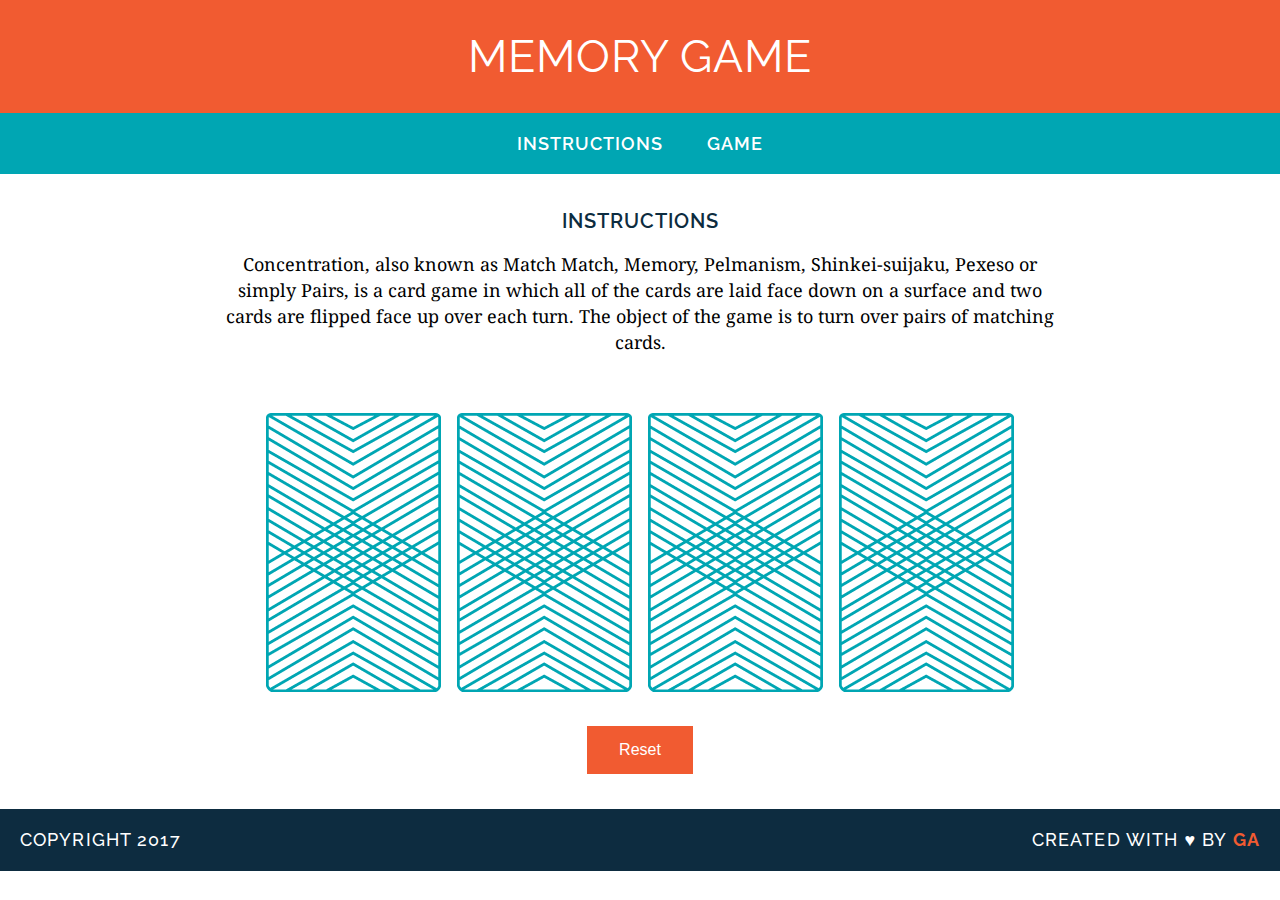
<file: index.html>
<!DOCTYPE html>
<html>
<head>
  <title>Memory Card Game</title>
  <link href="https://fonts.googleapis.com/css?family=Droid+Serif|Raleway:400,500,600,700" rel="stylesheet">
  <link rel="stylesheet" type="text/css" href="css/style.css">
</head>
<body>
	<header>
		<h1>Memory Game</h1>
	</header>
    <nav>
      	<a href="#instructions">Instructions</a>
		<a href="#game-board">Game</a>
    </nav>
    <main>
    	<h2 id="instructions">Instructions</h2>
  		<p>Concentration, also known as Match Match, Memory, Pelmanism, Shinkei-suijaku, Pexeso or simply Pairs, is a card game in which all of the cards are laid face down on a surface and two cards are flipped face up over each turn. The object of the game is to turn over pairs of matching cards.</p>

  		<!--images will be added to the game board through  js-->
		<div id="game-board" class="board clearfix"></div>
		<button onclick="reset()">Reset</button>
    </main>
    <footer class="clearfix">
    	<p class="copyright">Copyright 2017</p>
    	<p class="message">Created with &hearts; by <span class="name">GA</span></p>
    </footer>
</body>
<script src="js/main.js"></script>
</html>
</file>
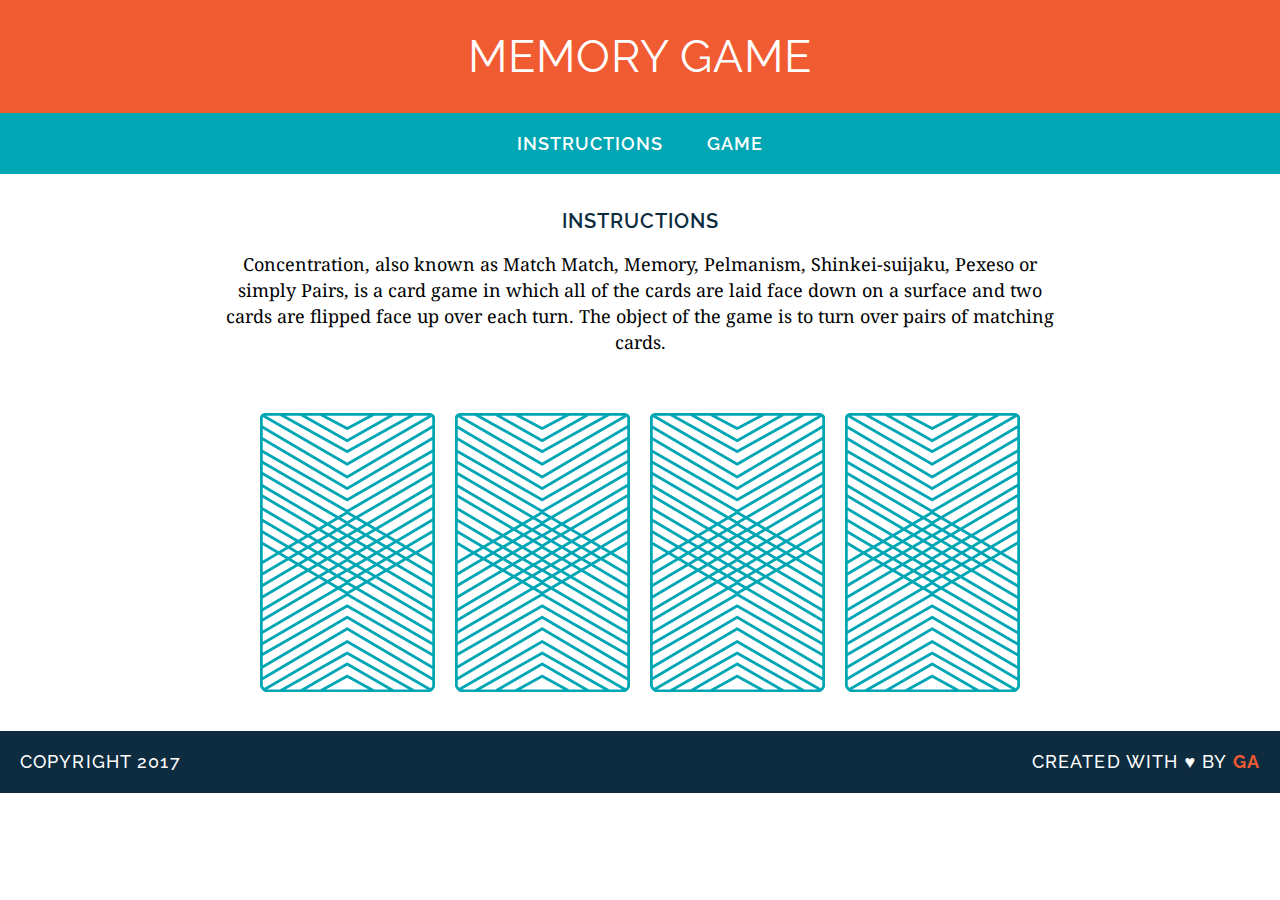
<file: memory_game/index.html>
<!DOCTYPE html>
<html>
<head>
  <title>Memory Card Game</title>
  <link href="https://fonts.googleapis.com/css?family=Droid+Serif|Raleway:400,500,600,700" rel="stylesheet">
  <link rel="stylesheet" type="text/css" href="css/style.css">
</head>
<body>
	<header>
		<h1>Memory Game</h1>
	</header>
    <nav>
      	<a href="#instructions">Instructions</a>
		<a href="#game">Game</a>
    </nav>
    <main>
    	<h2 id="instructions">Instructions</h2>
  		<p>Concentration, also known as Match Match, Memory, Pelmanism, Shinkei-suijaku, Pexeso or simply Pairs, is a card game in which all of the cards are laid face down on a surface and two cards are flipped face up over each turn. The object of the game is to turn over pairs of matching cards.</p>
		<div id="game">
			<img src="images/back.png" alt="Queen of Diamonds">
			<img src="images/back.png" alt="Queen of Hearts">
			<img src="images/back.png" alt="King of Diamonds">
			<img src="images/back.png" alt="King of Hearts">
		</div>
    </main>
    <footer class="clearfix">
    	<p class="copyright">Copyright 2017</p>
    	<p class="message">Created with &hearts; by <span class="name">GA</span></p>
    </footer>
</body>
<script src="js/main.js"></script>
</html>
</file>
<file: css/style.css>
h1 {
font-family: "Raleway", sans-serif;
/*color: #0D2C40;*/
letter-spacing: 1px;
font-weight: 400;
font-size: 45px;
text-transform: uppercase;
margin: 0;
}

h2{
font-family: "Raleway", sans-serif;
color: #0D2C40;
letter-spacing: 1px;
font-weight: 600;
font-size: 20px;
text-transform: uppercase;
}
p {
font-family: "Droid Serif", serif;
line-height: 26px;
font-size: 18px;
}

body {
text-align: center;
margin: 0;
}

a{
	font-family: "Raleway", sans-serif;
	text-decoration: none;
	text-transform: uppercase;
	color: #FFFFFF;
	letter-spacing: 1px;
	font-weight: 600;
	font-size: 18px;
	margin: 0 20px;
	border-bottom: 2px solid transparent;
}
a:hover {
border-color: white;
}
header{
	background-color: #F15B31;
	color: #FFFFFF;
	padding: 30px 20px;
}
nav{
	background-color: #00A6B3;
	color: #FFFFFF;
	padding: 20px 0;
}
main{
	width: 850px;
	margin: 35px auto;
}
img{
	margin: 40px 8px 0 8px;
}
footer{
	text-transform: uppercase;
	padding: 0 20px;
	background-color: #0D2C40;
	color: #FFFFFF;
	font-size: 14px;
	letter-spacing: .08em;
	font-weight: 500;
}
.copyright{
	font-family: Raleway;
	float: left;
}
.message{
	font-family: Raleway;
	float: right;
}
.clearfix:after {
visibility: hidden;
display: block;
content: " ";
clear: both;
height: 0;
font-size: 0;
}
.name{
	color: #F15B31;
	font-weight: 700;
}

button{
  background-color: #F15B31;
  border: none;
  color: white;
  margin: 30px 8px 0 8px;
  padding: 15px 32px;
  font-size: 16px;
  text-align: center;
  text-decoration: none;
  display: inline-block;
}
</file>
<file: memory_game/css/style.css>
h1 {
font-family: "Raleway", sans-serif;
/*color: #0D2C40;*/
letter-spacing: 1px;
font-weight: 400;
font-size: 45px;
text-transform: uppercase;
margin: 0;
}

h2{
font-family: "Raleway", sans-serif;
color: #0D2C40;
letter-spacing: 1px;
font-weight: 600;
font-size: 20px;
text-transform: uppercase;
}
p {
font-family: "Droid Serif", serif;
line-height: 26px;
font-size: 18px;
}

body {
text-align: center;
margin: 0;
}

a{
	font-family: "Raleway", sans-serif;
	text-decoration: none;
	text-transform: uppercase;
	color: #FFFFFF;
	letter-spacing: 1px;
	font-weight: 600;
	font-size: 18px;
	margin: 0 20px;
	border-bottom: 2px solid transparent;
}
a:hover {
border-color: white;
}
header{
	background-color: #F15B31;
	color: #FFFFFF;
	padding: 30px 20px;
}
nav{
	background-color: #00A6B3;
	color: #FFFFFF;
	padding: 20px 0;
}
main{
	width: 850px;
	margin: 35px auto;
}
img{
	margin: 40px 8px 0 8px;
}
footer{
	text-transform: uppercase;
	padding: 0 20px;
	background-color: #0D2C40;
	color: #FFFFFF;
	font-size: 14px;
	letter-spacing: .08em;
	font-weight: 500;
}
.copyright{
	font-family: Raleway;
	float: left;
}
.message{
	font-family: Raleway;
	float: right;
}
.clearfix:after {
visibility: hidden;
display: block;
content: " ";
clear: both;
height: 0;
font-size: 0;
}
.name{
	color: #F15B31;
	font-weight: 700;
}

button{
  background-color: #F15B31;
  border: none;
  color: white;
  margin: 30px 8px 0 8px;
  padding: 15px 32px;
  font-size: 16px;
  text-align: center;
  text-decoration: none;
  display: inline-block;
}
</file>
